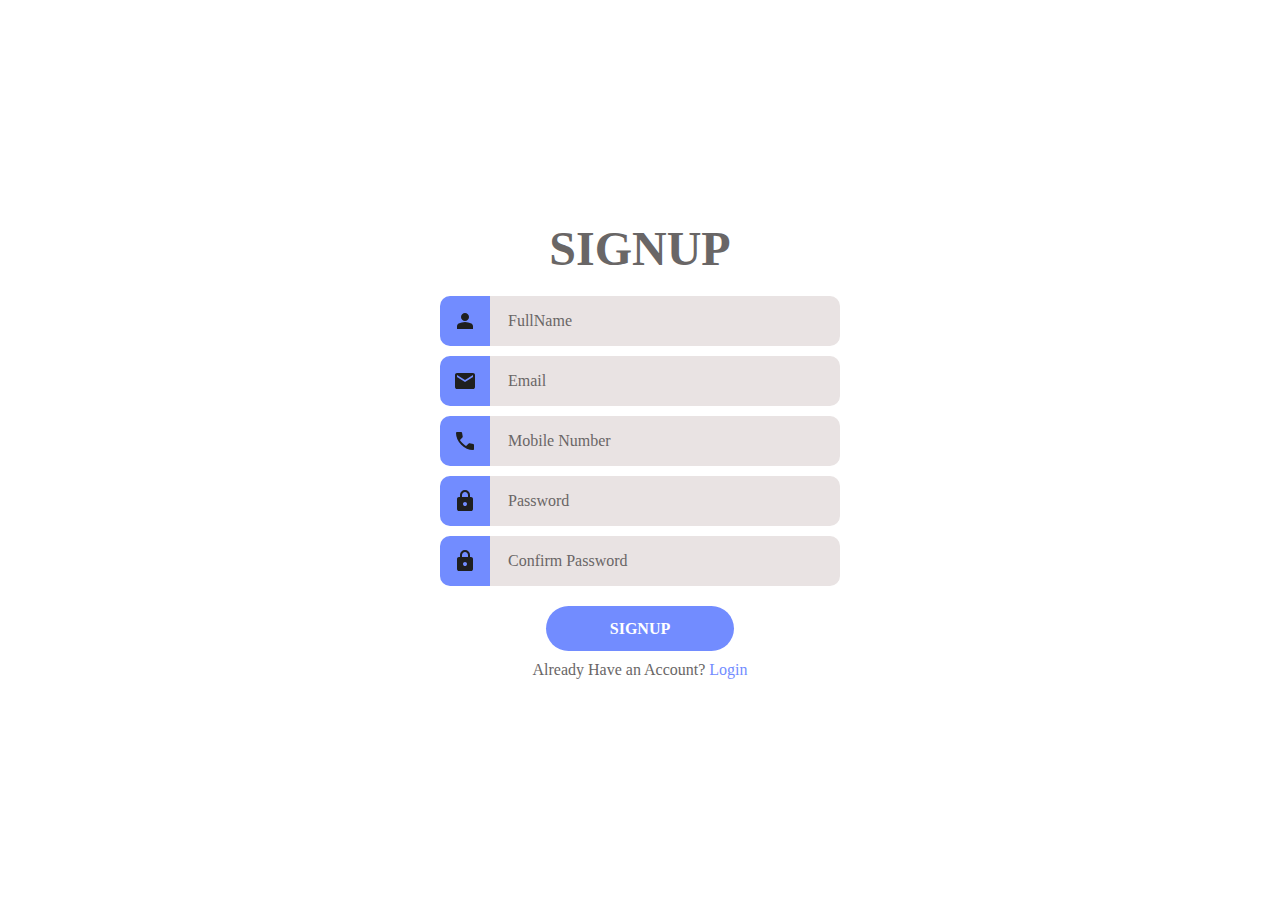
<file: index.html>
<!DOCTYPE html>
<html lang="en">
<head>
    <meta charset="UTF-8">
    <meta name="viewport" content="width=device-width, intial-scale=1.0">
    <title>Signup</title>
    <link rel="stylesheet" href="style.css">
    <script type="text/javascript" src="validiation.js" defer></script>
</head>
<body>
    <div class="wrapper">
        <h1>Signup</h1>
        <p id="error-message"></p>
        <form id="form">
            <div>
                <label for="fullname-input">
                    <svg xmlns="http://www.w3.org/2000/svg" height="24px" viewBox="0 -960 960 960" width="24px" fill="#1f1f1f"><path d="M480-480q-66 0-113-47t-47-113q0-66 47-113t113-47q66 0 113 47t47 113q0 66-47 113t-113 47ZM160-160v-112q0-34 17.5-62.5T224-378q62-31 126-46.5T480-440q66 0 130 15.5T736-378q29 15 46.5 43.5T800-272v112H160Z"/></svg>
                </label>
                <input type="text" name="fullname" id="fullname-input" placeholder="FullName">
            </div>
            <div>
                <label for="email-input">
                    <svg xmlns="http://www.w3.org/2000/svg" height="24px" viewBox="0 -960 960 960" width="24px" fill="#1f1f1f"><path d="M160-160q-33 0-56.5-23.5T80-240v-480q0-33 23.5-56.5T160-800h640q33 0 56.5 23.5T880-720v480q0 33-23.5 56.5T800-160H160Zm320-280 320-200v-80L480-520 160-720v80l320 200Z"/></svg>
                </label>
                <input type="text" name="email" id="email-input" placeholder="Email">
            </div>
            <div>
                <label for="mobile-input">
                    <svg xmlns="http://www.w3.org/2000/svg" height="24px" viewBox="0 -960 960 960" width="24px" fill="#1f1f1f"><path d="M798-120q-125 0-247-54.5T329-329Q229-429 174.5-551T120-798q0-18 12-30t30-12h162q14 0 25 9.5t13 22.5l26 140q2 16-1 27t-11 19l-97 98q20 37 47.5 71.5T387-386q31 31 65 57.5t72 48.5l94-94q9-9 23.5-13.5T670-390l138 28q14 4 23 14.5t9 23.5v162q0 18-12 30t-30 12Z"/></svg>
                </label>
                <input  type="text" name="mobile" id="mobile-input" placeholder="Mobile Number">
            </div>
            <div>
                <label for="password-input">
                    <svg xmlns="http://www.w3.org/2000/svg" height="24px" viewBox="0 -960 960 960" width="24px" fill="#1f1f1f"><path d="M240-80q-33 0-56.5-23.5T160-160v-400q0-33 23.5-56.5T240-640h40v-80q0-83 58.5-141.5T480-920q83 0 141.5 58.5T680-720v80h40q33 0 56.5 23.5T800-560v400q0 33-23.5 56.5T720-80H240Zm240-200q33 0 56.5-23.5T560-360q0-33-23.5-56.5T480-440q-33 0-56.5 23.5T400-360q0 33 23.5 56.5T480-280ZM360-640h240v-80q0-50-35-85t-85-35q-50 0-85 35t-35 85v80Z"/></svg> 
                </label>
                <input type="text" name="password" id="password-input" placeholder="Password">
            </div>
            <div>
                <label for="confirmpassword-input">
                    <svg xmlns="http://www.w3.org/2000/svg" height="24px" viewBox="0 -960 960 960" width="24px" fill="#1f1f1f"><path d="M240-80q-33 0-56.5-23.5T160-160v-400q0-33 23.5-56.5T240-640h40v-80q0-83 58.5-141.5T480-920q83 0 141.5 58.5T680-720v80h40q33 0 56.5 23.5T800-560v400q0 33-23.5 56.5T720-80H240Zm240-200q33 0 56.5-23.5T560-360q0-33-23.5-56.5T480-440q-33 0-56.5 23.5T400-360q0 33 23.5 56.5T480-280ZM360-640h240v-80q0-50-35-85t-85-35q-50 0-85 35t-35 85v80Z"/></svg> 
                </label>
                <input type="text" name="confirmpassword" id="confirmpassword-input" placeholder="Confirm Password">
            </div>
            <button id="submit">Signup</button>
            <p> Already Have an Account?<a href="login.html"> Login</a></p>
        </form>

    </div>
</body>

</html>
</file>
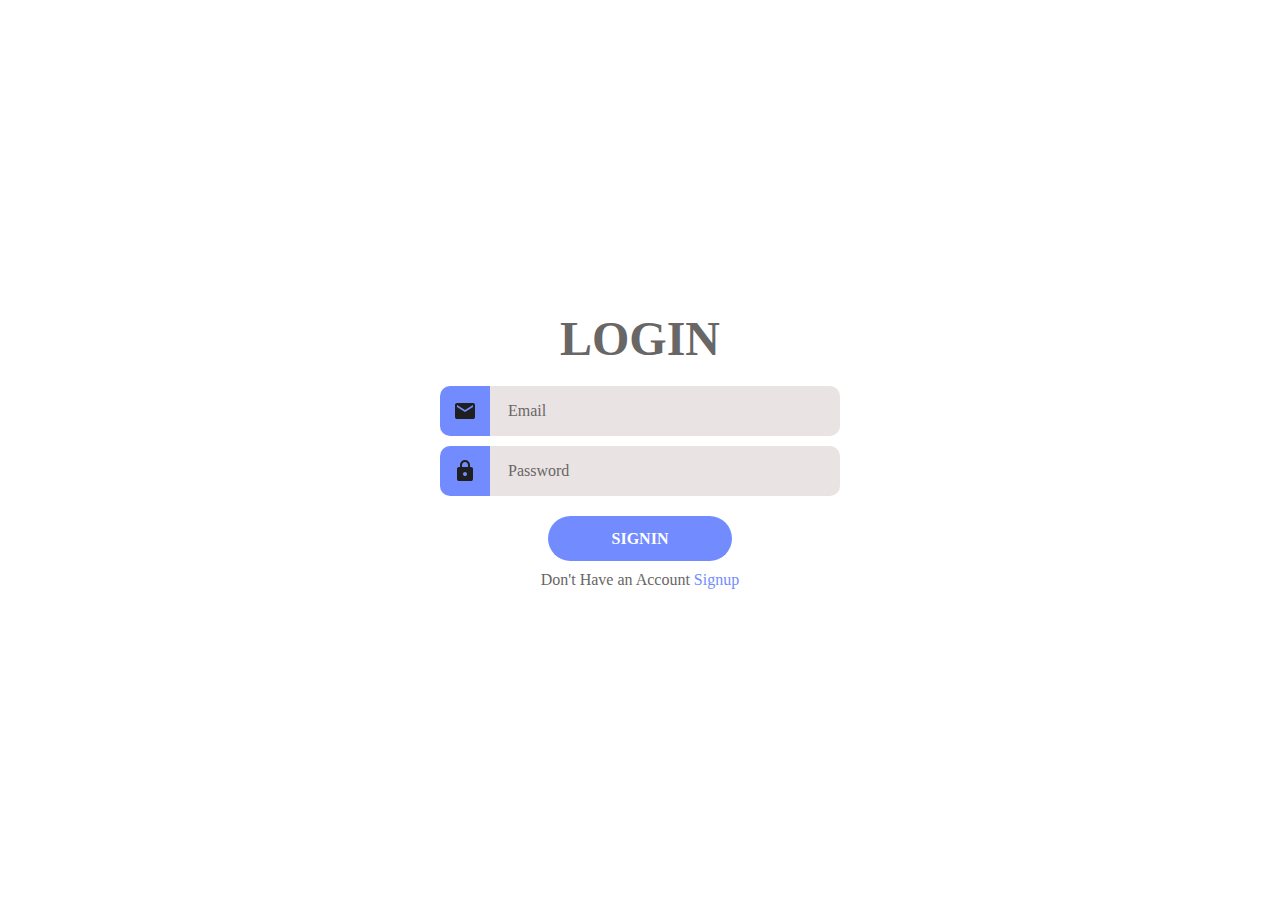
<file: login.html>
<!DOCTYPE html>
<html lang="en">
<head>
    <meta charset="UTF-8">
    <meta name="viewport" content="width=device-width, intial-scale=1.0">
    <title>Login</title>
    <link rel="stylesheet" href="style.css">
    <script type="text/javascript" src="validiation.js" defer></script>
</head>
<body>
    <div class="wrapper">
        <h1>Login</h1>
        <p id="error-message"></p>
        <form id="form">
            <div>
                <label for="email-input">
                    <svg xmlns="http://www.w3.org/2000/svg" height="24px" viewBox="0 -960 960 960" width="24px" fill="#1f1f1f"><path d="M160-160q-33 0-56.5-23.5T80-240v-480q0-33 23.5-56.5T160-800h640q33 0 56.5 23.5T880-720v480q0 33-23.5 56.5T800-160H160Zm320-280 320-200v-80L480-520 160-720v80l320 200Z"/></svg>
                </label>
                <input type="text" name="email" id="email-input" placeholder="Email">
            </div>
            <div>
                <label for="password-input">
                    <svg xmlns="http://www.w3.org/2000/svg" height="24px" viewBox="0 -960 960 960" width="24px" fill="#1f1f1f"><path d="M240-80q-33 0-56.5-23.5T160-160v-400q0-33 23.5-56.5T240-640h40v-80q0-83 58.5-141.5T480-920q83 0 141.5 58.5T680-720v80h40q33 0 56.5 23.5T800-560v400q0 33-23.5 56.5T720-80H240Zm240-200q33 0 56.5-23.5T560-360q0-33-23.5-56.5T480-440q-33 0-56.5 23.5T400-360q0 33 23.5 56.5T480-280ZM360-640h240v-80q0-50-35-85t-85-35q-50 0-85 35t-35 85v80Z"/></svg> 
                </label>
                <input type="text" name="password" id="password-input" placeholder="Password">
            </div>
            <button id="submit">Signin</button>
            <p>Don't Have an Account<a href="index.html"> Signup</a></p>
        </form>

    </div>
</body>

</html>
</file>
<file: style.css>
@import url('https://fonts.googleapis.com/css2?family=Poppins:ital,wght@0,100;0,200;0,300;0,400;0,500;0,600;0,700;0,800;0,900;1,100;1,200;1,300;1,400;1,500;1,600;1,700;1,800;1,900&display=swap');

:root {
    --accent-color: #728cff;
    --base-color: white;
    --text-color:  rgb(105, 102, 102);
    --input-color: rgb(233, 227, 227);
}

*{
    margin: 0;
    padding: 0;
}

html{
    font-family: Poppins, Segoe 'Segoe UI', sans-serif;
    font-size: 12pt;
    color: var(--text-color);
    text-align: center;
}

body{
    min-height: 100vh;
    /* background-image: url(background-image.jpg);
    background-size: cover;
    background-position: right; */
    overflow: hidden;  
}

.wrapper {
    box-sizing: border-box;
    /* background-color: var(--base-color); */
    height: 100vh;
    /*width: max(40%, 600px); */
    padding: 10px;
    display: flex;
    flex-direction: column;
    align-items: center;
    justify-content: center;
}
h1{
    font-size: 3rem;
    font-weight: 900;
    text-transform: uppercase;
}

form {
    width: min(400px, 100%);
    margin-top: 20px;
    margin-bottom: 50x;
    display: flex;
    flex-direction: column;
    align-items: center;
    gap: 10px;
}

form > div {
    width: 100%;
    display: flex;
    justify-content: center;
}

form label{
    flex-shrink: 0;
    height: 50px;
    width: 50px;
    background-color: var(--accent-color);
    fill: var(--base-color);
    color: var(--base-color);
    border-radius: 10px 0 0 10px;
    display: flex;
    justify-content: center;
    align-items: center;
    font-size: 1.5rem;
    font-weight: 500;
}

form input{
    box-sizing: border-box;
    flex-grow: 1;
    min-width: 0;
    height: 50px;
    padding: 1em;
    font: inherit;
    border-left: none;
    border-radius: 0 10px 10px 0;
    border: 2px solid var(--input-color);
    background-color: var(--input-color);
    transition: 150ms ease;
}

form input:hover{
    border-color: var(--accent-color);
}

form input:focus{
    outline: none;
    border-color: var(--text-color);
}

div:has(input:focus) > label{
    background-color: var(--text-color);
}

form input::placeholder{
    color: var(--text-color);
}

form button {
    margin-top: 10px;
    border: none;
    border-radius: 1000px;
    padding: 0.85em 4em;
    background-color: var(--accent-color);
    color: var(--base-color);
    font: inherit;
    font-weight: 600;
    text-transform: uppercase;
    cursor: pointer;
    transition: 150ms ease;

}

form button:hover{
    background-color: var(--text-color);
}

form button:focus{
    outline: none;
    border-color: var(--text-color);
}

a{
    text-decoration: none;
    color: var(--accent-color);
}

a:hover{
    text-decoration: underline;
}

@media(max-width: 1100px){
    .wrapper{
        width: min(600px,100%);
        border-radius: 0;
    }
}

form div.incorrect label{
    background-color: rgb(211, 77, 77);
}

form div.incorrect input{
    border-color: rgb(211, 77, 77);
}

#error-message {
    color: rgb(211, 77, 77);
}
</file>
